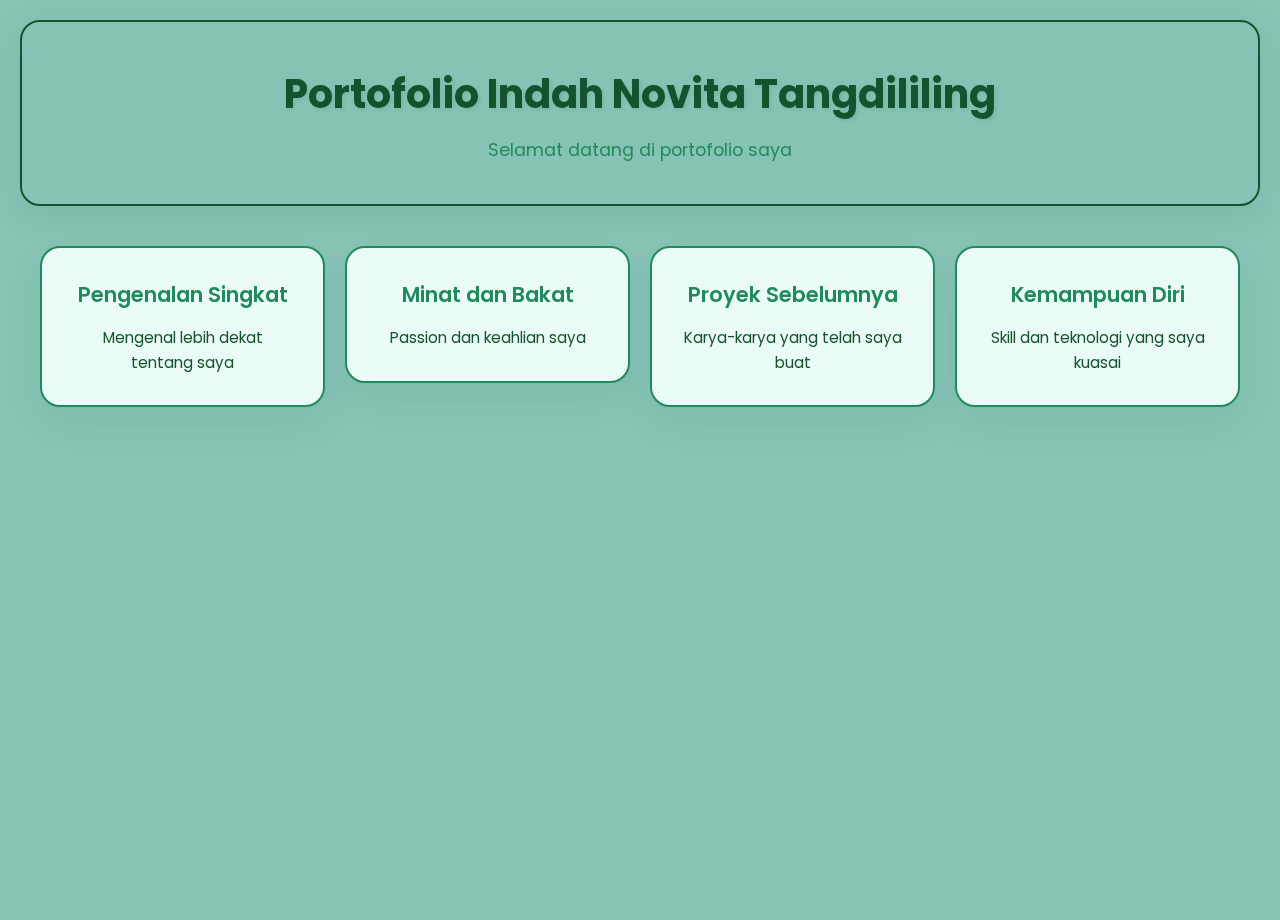
<file: WebPortofolio/index.html>
<!DOCTYPE html>
<html>
<head>
    <title>Portofolio Indah Novita</title>
    <link rel="stylesheet" type="text/css" href="styling.css">
</head>
<body>
    <header>
        <h1>Portofolio Indah Novita Tangdililing</h1>
        <p>Selamat datang di portofolio saya</p>
    </header>
    
    <nav class="main-nav">
        <div class="nav-container">
            <a href="about.html" class="nav-link">
                <div class="nav-card">
                    <h3>Pengenalan Singkat</h3>
                    <p>Mengenal lebih dekat tentang saya</p>
                </div>
            </a>
            <a href="hobby.html" class="nav-link">
                <div class="nav-card">
                    <h3>Minat dan Bakat</h3>
                    <p>Passion dan keahlian saya</p>
                </div>
            </a>
            <a href="project.html" class="nav-link">
                <div class="nav-card">
                    <h3>Proyek Sebelumnya</h3>
                    <p>Karya-karya yang telah saya buat</p>
                </div>
            </a>
            <a href="skill.html" class="nav-link">
                <div class="nav-card">
                    <h3>Kemampuan Diri</h3>
                    <p>Skill dan teknologi yang saya kuasai</p>
                </div>
            </a>
        </div>
    </nav>
</body>
</html>
</file>
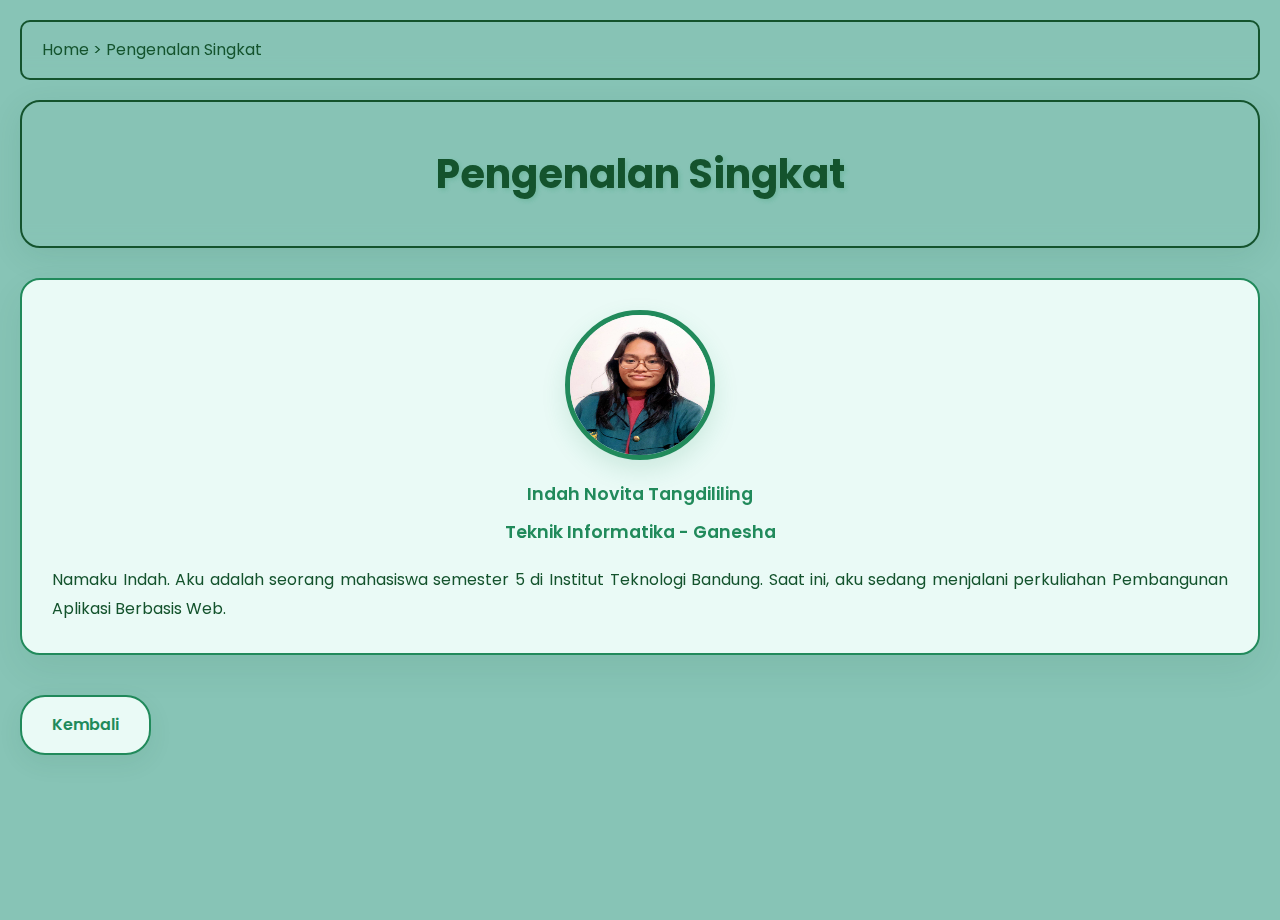
<file: WebPortofolio/about.html>
<!DOCTYPE html>
<html>
<head>
    <title>Pengenalan Singkat - Portofolio</title>
    <link rel="stylesheet" type="text/css" href="styling.css">
</head>
<body>
    <nav class="breadcrumb">
        <a href="index.html">Home</a> > <span>Pengenalan Singkat</span>
    </nav>
    
    <header>
        <h1>Pengenalan Singkat</h1>
    </header>
    
    <div class="row">
        <div class="profile">
            <img src="854093.jpg" alt="Profile Picture">
            <ul>
                <li>Indah Novita Tangdililing</li>
                <li>Teknik Informatika - Ganesha</li>
            </ul>
            <p>Namaku Indah. Aku adalah seorang mahasiswa semester 5 di Institut Teknologi Bandung. Saat ini, aku sedang menjalani perkuliahan Pembangunan Aplikasi Berbasis Web.</p>
        </div>
    </div>
    
    <div class="navigation-buttons">
        <a href="index.html" class="btn btn-back">Kembali</a>
    </div>
</body>
</html>
</file>
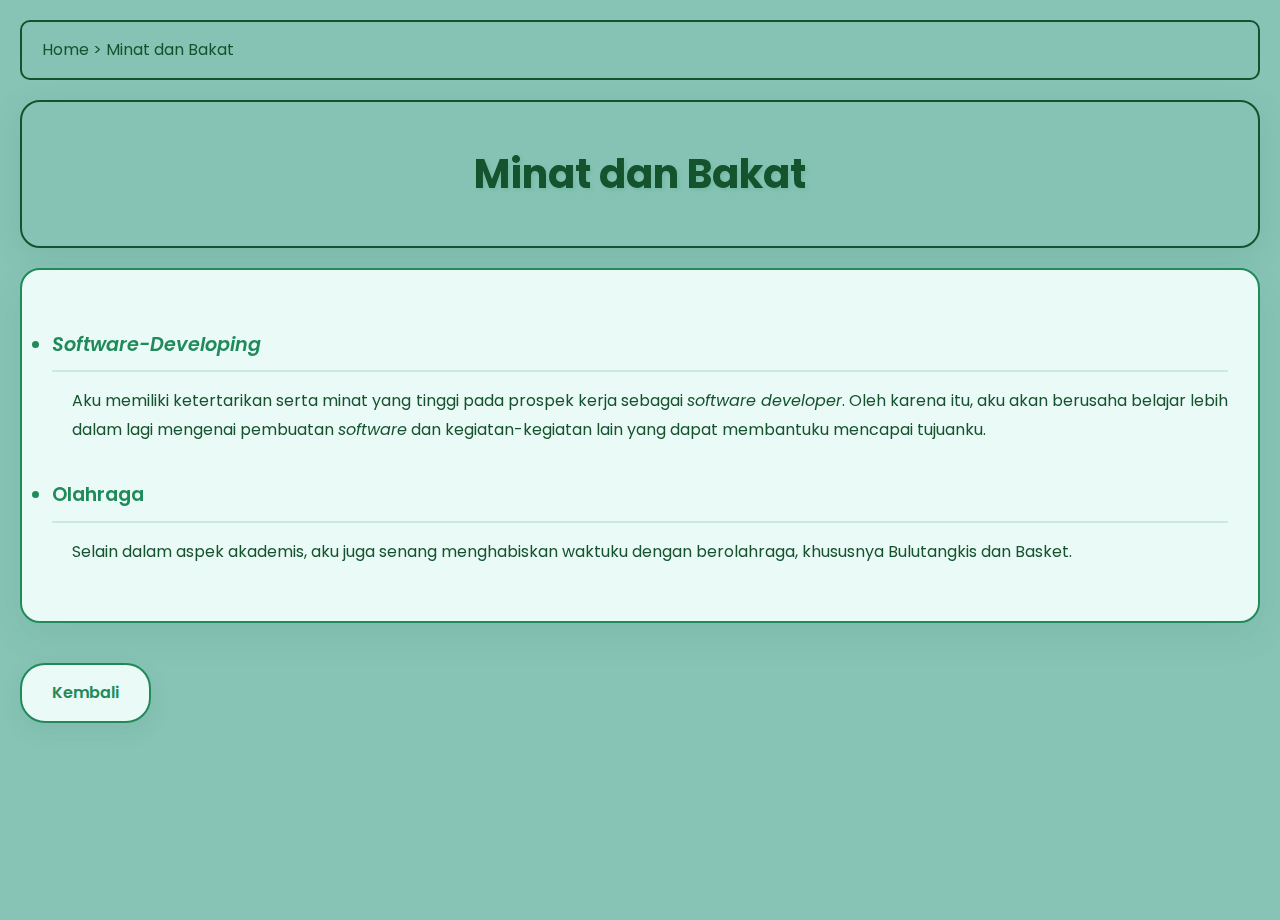
<file: WebPortofolio/hobby.html>
<!DOCTYPE html>
<html>
<head>
    <title>Minat dan Bakat - Portofolio</title>
    <link rel="stylesheet" type="text/css" href="styling.css">
</head>
<body>
    <nav class="breadcrumb">
        <a href="index.html">Home</a> > <span>Minat dan Bakat</span>
    </nav>
    
    <header>
        <h1>Minat dan Bakat</h1>
    </header>
    
    <div class="content-section">
        <ul>
            <li><i>Software-Developing</i></li>
            <p>Aku memiliki ketertarikan serta minat yang tinggi pada prospek kerja sebagai <i>software developer</i>. Oleh karena itu, aku akan berusaha belajar lebih dalam lagi mengenai pembuatan <i>software</i> dan kegiatan-kegiatan lain yang dapat membantuku mencapai tujuanku.</p>
            <li>Olahraga</li>
            <p>Selain dalam aspek akademis, aku juga senang menghabiskan waktuku dengan berolahraga, khususnya Bulutangkis dan Basket.</p>
        </ul>
    </div>
    
    <div class="navigation-buttons">
        <a href="index.html" class="btn btn-back">Kembali</a>
    </div>
</body>
</html>
</file>
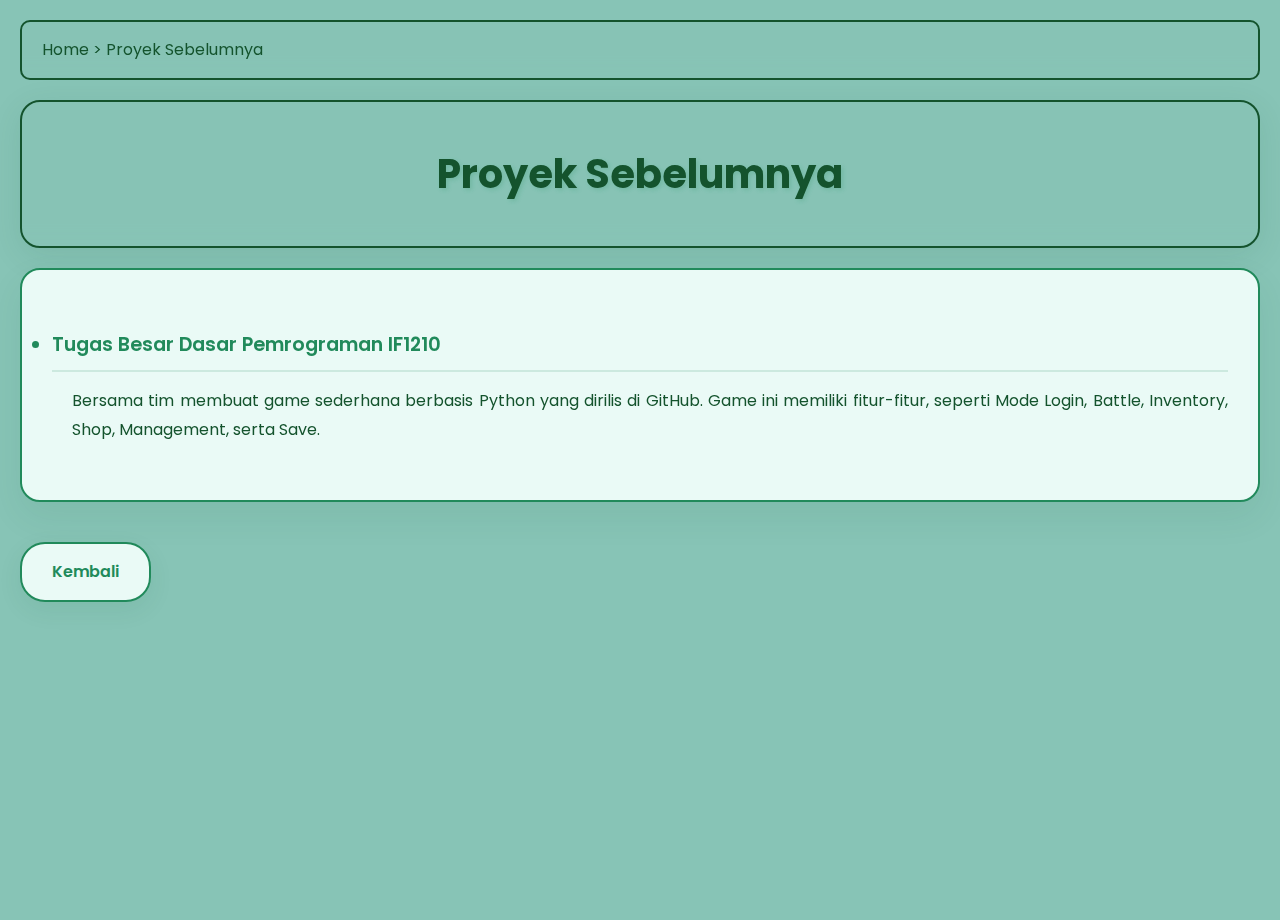
<file: WebPortofolio/project.html>
<!DOCTYPE html>
<html>
<head>
    <title>Proyek Sebelumnya - Portofolio</title>
    <link rel="stylesheet" type="text/css" href="styling.css">
</head>
<body>
    <nav class="breadcrumb">
        <a href="index.html">Home</a> > <span>Proyek Sebelumnya</span>
    </nav>
    
    <header>
        <h1>Proyek Sebelumnya</h1>
    </header>
    
    <div class="content-section">
        <ul>
            <li>Tugas Besar Dasar Pemrograman IF1210</li>
            <p>Bersama tim membuat game sederhana berbasis Python yang dirilis di GitHub. Game ini memiliki fitur-fitur, seperti Mode Login, Battle, Inventory, Shop, Management, serta Save.</p>
        </ul>
    </div>
    
    <div class="navigation-buttons">
        <a href="index.html" class="btn btn-back">Kembali</a>
    </div>
</body>
</html>
</file>
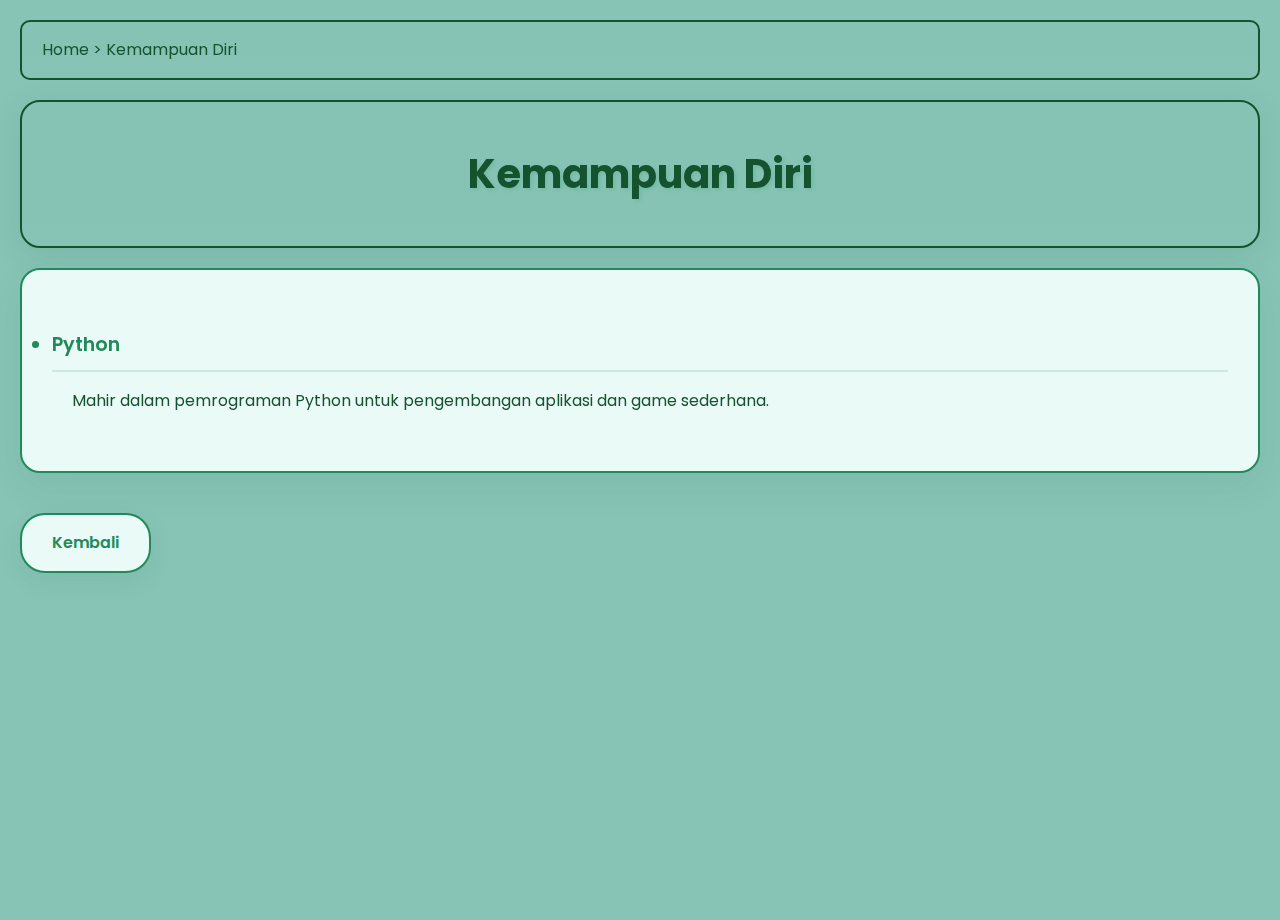
<file: WebPortofolio/skill.html>
<!DOCTYPE html>
<html>
<head>
    <title>Kemampuan Diri - Portofolio</title>
    <link rel="stylesheet" type="text/css" href="styling.css">
</head>
<body>
    <nav class="breadcrumb">
        <a href="index.html">Home</a> > <span>Kemampuan Diri</span>
    </nav>
    
    <header>
        <h1>Kemampuan Diri</h1>
    </header>
    
    <div class="content-section">
        <ul>
            <li>Python</li>
            <p>Mahir dalam pemrograman Python untuk pengembangan aplikasi dan game sederhana.</p>
        </ul>
    </div>
    
    <div class="navigation-buttons">
        <a href="index.html" class="btn btn-back">Kembali</a>
    </div>
</body>
</html>
</file>
<file: WebPortofolio/styling.css>
@import url('https://fonts.googleapis.com/css2?family=Poppins:wght@300;400;600;700&display=swap');

* {
    margin: 0;
    padding: 0;
    box-sizing: border-box;
}

body {
    font-family: 'Poppins', sans-serif;
    line-height: 1.6;
    background: #87C4B6;
    min-height: 100vh;
    color: #333;
}

.breadcrumb {
    padding: 15px 20px;
    margin: 20px;
    background: rgba(135, 196, 182, 0.2);
    backdrop-filter: blur(10px);
    border-radius: 10px;
    color: #14532d;
    border: 2px solid #14532d;
}

.breadcrumb a {
    color: #14532d;
    text-decoration: none;
    transition: color 0.3s ease;
}

.breadcrumb a:hover {
    color: #218a5b;
}

header {
    text-align: center;
    padding: 40px 20px;
    background: rgba(135, 196, 182, 0.2);
    backdrop-filter: blur(10px);
    border-radius: 20px;
    margin: 20px;
    box-shadow: 0 8px 32px rgba(20, 83, 45, 0.1);
    border: 2px solid #14532d;
}

header h1 {
    font-size: 2.5rem;
    font-weight: 700;
    color: #14532d;
    text-shadow: 2px 2px 4px rgba(33, 138, 91, 0.2);
    animation: fadeInDown 1s ease-out;
}

header p {
    color: #218a5b;
    font-size: 1.1rem;
    margin-top: 10px;
}

.main-nav {
    padding: 20px;
}

.nav-container {
    display: grid;
    grid-template-columns: repeat(auto-fit, minmax(250px, 1fr));
    gap: 20px;
    max-width: 1200px;
    margin: 0 auto;
}

.nav-link {
    text-decoration: none;
    color: inherit;
}

.nav-card {
    background: #eafaf6;
    padding: 30px;
    border-radius: 20px;
    box-shadow: 0 15px 35px rgba(20, 83, 45, 0.08);
    backdrop-filter: blur(10px);
    border: 2px solid #218a5b;
    transition: transform 0.3s ease, box-shadow 0.3s ease;
    text-align: center;
}

.nav-card:hover {
    transform: translateY(-10px);
    box-shadow: 0 25px 50px rgba(33, 138, 91, 0.15);
}

.nav-card h3 {
    color: #218a5b;
    font-size: 1.3rem;
    margin-bottom: 15px;
    font-weight: 600;
}

.nav-card p {
    color: #14532d;
    font-size: 0.95rem;
}

.content-section {
    margin: 20px;
}

.row {
    display: flex;
    flex-wrap: wrap;
    margin: 30px 20px;
}

.profile {
    flex: 100%;
    background: #eafaf6;
    padding: 30px;
    border-radius: 20px;
    box-shadow: 0 15px 35px rgba(20, 83, 45, 0.08);
    backdrop-filter: blur(10px);
    border: 2px solid #218a5b;
    animation: slideInUp 1s ease-out;
}

.profile img {
    width: 150px;
    height: 150px;
    border-radius: 50%;
    display: block;
    margin: 0 auto 20px auto;
    border: 5px solid #218a5b;
    box-shadow: 0 10px 25px rgba(33, 138, 91, 0.15);
    transition: transform 0.3s ease;
}

.profile img:hover {
    transform: scale(1.05) rotate(5deg);
}

.profile ul {
    list-style: none;
    text-align: center;
    margin-bottom: 20px;
}

.profile ul li {
    font-size: 1.1rem;
    margin: 10px 0;
    color: #218a5b;
    font-weight: 600;
}

.profile p {
    text-align: justify;
    font-size: 1rem;
    color: #14532d;
    line-height: 1.8;
}

.content-section ul {
    background: #eafaf6;
    padding: 30px;
    border-radius: 20px;
    box-shadow: 0 15px 35px rgba(20, 83, 45, 0.08);
    backdrop-filter: blur(10px);
    border: 2px solid #218a5b;
}

.content-section ul > li {
    font-size: 1.2rem;
    font-weight: 600;
    color: #218a5b;
    margin: 20px 0 10px 0;
    padding: 10px 0;
    border-bottom: 2px solid rgba(33, 138, 91, 0.15);
}

.content-section ul > li:last-child {
    border-bottom: none;
}

.content-section ul > p {
    margin: 15px 0 25px 20px;
    color: #14532d;
    line-height: 1.8;
    text-align: justify;
}

.navigation-buttons {
    display: flex;
    justify-content: space-between;
    margin: 40px 20px;
    gap: 20px;
}

.btn {
    padding: 15px 30px;
    border-radius: 25px;
    text-decoration: none;
    font-weight: 600;
    transition: all 0.3s ease;
    box-shadow: 0 8px 25px rgba(20, 83, 45, 0.08);
}

.btn-back {
    background: #eafaf6;
    color: #218a5b;
    border: 2px solid #218a5b;
}

.btn-back:hover {
    background: #218a5b;
    color: white;
    transform: translateY(-3px);
}

.btn-next {
    background: #218a5b;
    color: white;
    border: 2px solid #218a5b;
}

.btn-next:hover {
    background: #14532d;
    transform: translateY(-3px);
}

@keyframes fadeInDown {
    from {
        opacity: 0;
        transform: translateY(-50px);
    }
    to {
        opacity: 1;
        transform: translateY(0);
    }
}

@keyframes slideInUp {
    from {
        opacity: 0;
        transform: translateY(50px);
    }
    to {
        opacity: 1;
        transform: translateY(0);
    }
}

@media (max-width: 768px) {
    header h1 {
        font-size: 2rem;
    }
    
    .profile {
        padding: 20px;
    }
    
    .profile img {
        width: 120px;
        height: 120px;
    }
    
    .navigation-buttons {
        flex-direction: column;
    }
    
    .nav-container {
        grid-template-columns: 1fr;
    }
}

.profile, .content-section ul {
    transition: transform 0.3s ease, box-shadow 0.3s ease;
}

.profile:hover, .content-section ul:hover {
    transform: translateY(-5px);
    box-shadow: 0 20px 40px rgba(33, 138, 91, 0.12);
}

::-webkit-scrollbar {
    width: 8px;
}

::-webkit-scrollbar-track {
    background: rgba(135, 196, 182, 0.2);
}

::-webkit-scrollbar-thumb {
    background: rgba(33, 138, 91, 0.7);
    border-radius: 4px;
}

::-webkit-scrollbar-thumb:hover {
    background: rgba(33, 138, 91, 0.9);
}
</file>
